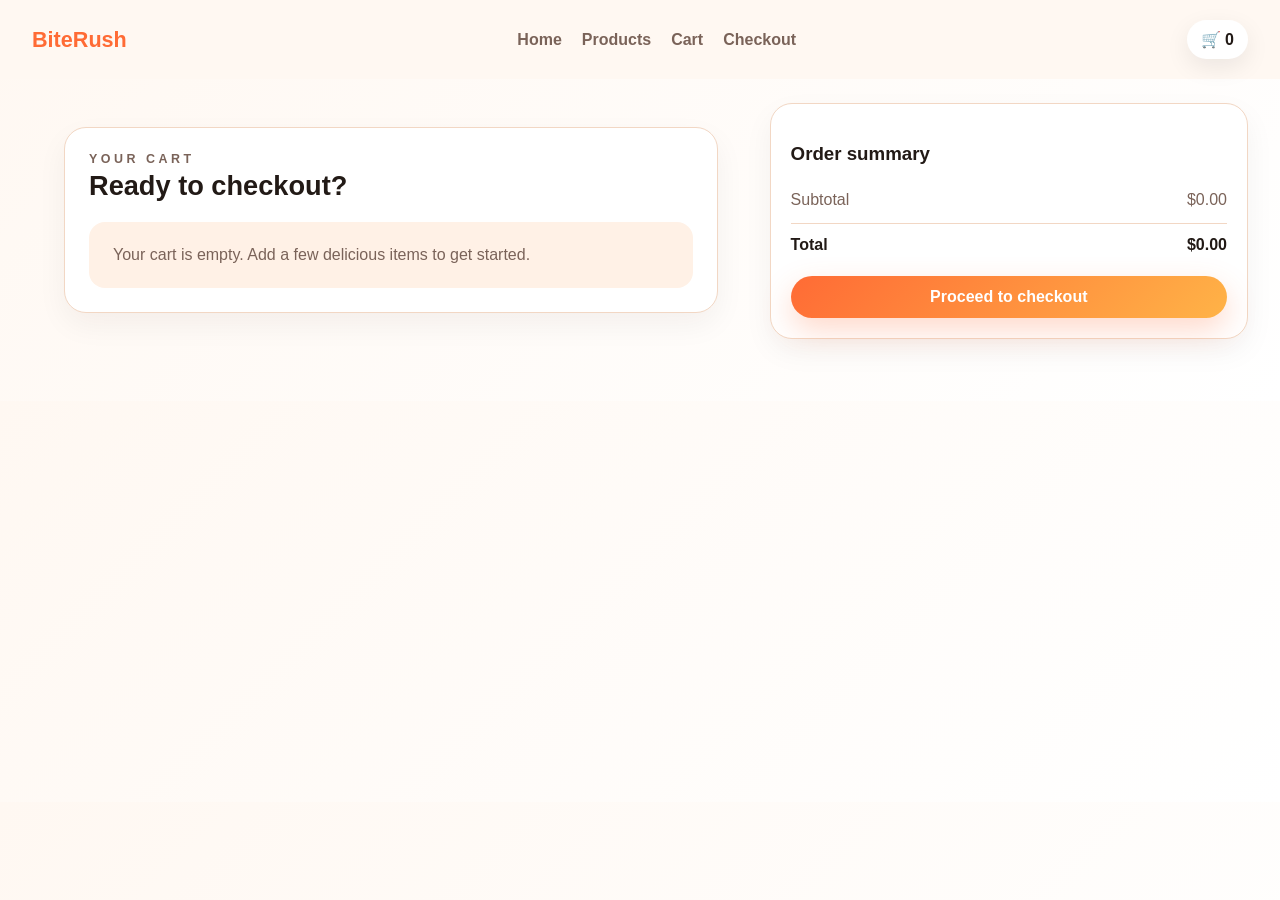
<file: food-delivery-site/cart.html>
<!DOCTYPE html>
<html lang="en">
  <head>
    <meta charset="UTF-8" />
    <meta name="viewport" content="width=device-width, initial-scale=1.0" />
    <title>Cart | BiteRush</title>
    <link rel="stylesheet" href="styles.css" />
  </head>
  <body>
    <header class="topbar">
      <a class="brand" href="index.html">BiteRush</a>
      <nav class="nav-links">
        <a href="index.html">Home</a>
        <a href="products.html">Products</a>
        <a href="cart.html">Cart</a>
        <a href="checkout.html">Checkout</a>
      </nav>
      <a class="cart-pill" href="cart.html">🛒 <span id="cart-count">0</span></a>
    </header>

    <main class="page-shell cart-layout">
      <section class="section-block">
        <div class="section-heading">
          <p class="eyebrow">Your cart</p>
          <h2>Ready to checkout?</h2>
        </div>
        <div id="cart-items" class="cart-list"></div>
      </section>

      <aside class="summary-card">
        <h3>Order summary</h3>
        <div id="cart-summary"></div>
        <a class="btn btn-primary full-width" href="checkout.html">Proceed to checkout</a>
      </aside>
    </main>

    <script src="script.js"></script>
  </body>
</html>
</file>
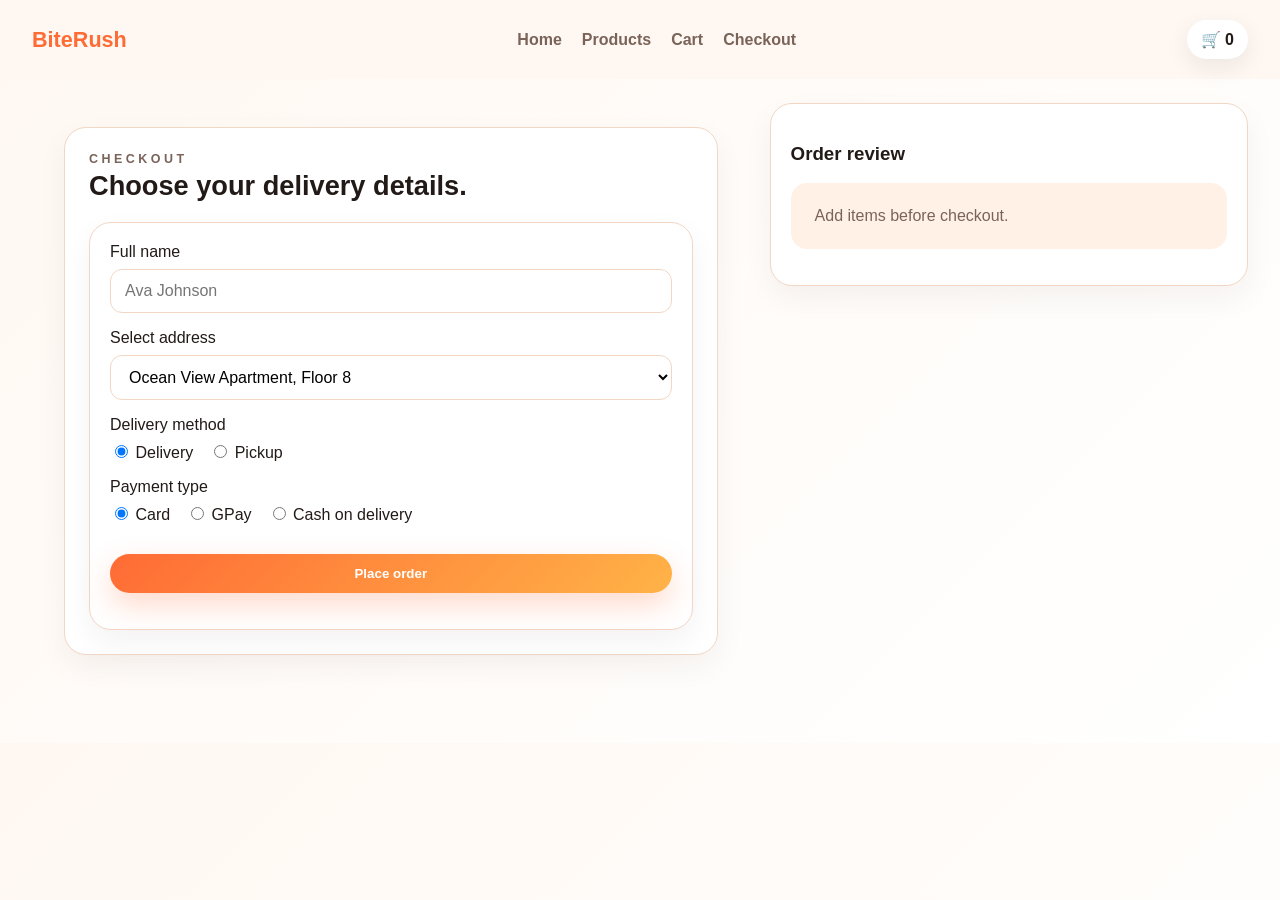
<file: food-delivery-site/checkout.html>
<!DOCTYPE html>
<html lang="en">
  <head>
    <meta charset="UTF-8" />
    <meta name="viewport" content="width=device-width, initial-scale=1.0" />
    <title>Checkout | BiteRush</title>
    <link rel="stylesheet" href="styles.css" />
  </head>
  <body>
    <header class="topbar">
      <a class="brand" href="index.html">BiteRush</a>
      <nav class="nav-links">
        <a href="index.html">Home</a>
        <a href="products.html">Products</a>
        <a href="cart.html">Cart</a>
        <a href="checkout.html">Checkout</a>
      </nav>
      <a class="cart-pill" href="cart.html">🛒 <span id="cart-count">0</span></a>
    </header>

    <main class="page-shell checkout-layout">
      <section class="section-block">
        <div class="section-heading">
          <p class="eyebrow">Checkout</p>
          <h2>Choose your delivery details.</h2>
        </div>

        <form id="checkout-form" class="checkout-form">
          <div class="field-group">
            <label for="name">Full name</label>
            <input id="name" name="name" type="text" placeholder="Ava Johnson" required />
          </div>

          <div class="field-group">
            <label for="address">Select address</label>
            <select id="address" name="address">
              <option>Ocean View Apartment, Floor 8</option>
              <option>Green Park Residence</option>
              <option>24 River Street</option>
            </select>
          </div>

          <div class="field-group">
            <label>Delivery method</label>
            <div class="radio-row">
              <label><input type="radio" name="delivery" value="delivery" checked /> Delivery</label>
              <label><input type="radio" name="delivery" value="pickup" /> Pickup</label>
            </div>
          </div>

          <div class="field-group">
            <label>Payment type</label>
            <div class="radio-row">
              <label><input type="radio" name="payment" value="card" checked /> Card</label>
              <label><input type="radio" name="payment" value="gpay" /> GPay</label>
              <label><input type="radio" name="payment" value="cash" /> Cash on delivery</label>
            </div>
          </div>

          <button class="btn btn-primary full-width" type="submit">Place order</button>
          <p id="checkout-message" class="helper-text"></p>
        </form>
      </section>

      <aside class="summary-card">
        <h3>Order review</h3>
        <div id="checkout-summary"></div>
      </aside>
    </main>

    <script src="script.js"></script>
  </body>
</html>
</file>
<file: food-delivery-site/styles.css>
:root {
  --bg: #fff8f2;
  --surface: #ffffff;
  --surface-2: #fff1e6;
  --text: #221a16;
  --muted: #7a6359;
  --accent: #ff6b35;
  --accent-2: #ffb347;
  --success: #1c9c65;
  --border: #f2d7c4;
}

* {
  box-sizing: border-box;
}

body {
  margin: 0;
  font-family: "Inter", sans-serif;
  color: var(--text);
  background: linear-gradient(135deg, var(--bg), #fff);
}

a {
  color: inherit;
  text-decoration: none;
}

.topbar {
  display: flex;
  justify-content: space-between;
  align-items: center;
  padding: 20px 32px;
  position: sticky;
  top: 0;
  background: rgba(255, 248, 242, 0.95);
  backdrop-filter: blur(10px);
  z-index: 10;
}

.brand {
  font-size: 1.35rem;
  font-weight: 800;
  color: var(--accent);
}

.nav-links {
  display: flex;
  gap: 20px;
  color: var(--muted);
  font-weight: 600;
}

.cart-pill {
  background: var(--surface);
  padding: 10px 14px;
  border-radius: 999px;
  box-shadow: 0 8px 25px rgba(0, 0, 0, 0.08);
  font-weight: 700;
}

.hero {
  display: grid;
  grid-template-columns: 1.2fr 0.8fr;
  gap: 30px;
  padding: 48px 32px 24px;
  align-items: center;
}

.hero-copy h1 {
  font-size: clamp(2rem, 4vw, 3.4rem);
  margin: 8px 0 12px;
  line-height: 1.1;
}

.hero-copy p {
  color: var(--muted);
  font-size: 1.05rem;
  max-width: 640px;
}

.eyebrow {
  text-transform: uppercase;
  letter-spacing: 0.28em;
  font-size: 0.78rem;
  font-weight: 700;
  color: var(--accent);
  margin-bottom: 6px;
}

.hero-actions {
  display: flex;
  gap: 14px;
  margin: 24px 0 28px;
}

.btn {
  display: inline-flex;
  justify-content: center;
  align-items: center;
  border: none;
  border-radius: 999px;
  padding: 12px 18px;
  font-weight: 700;
  cursor: pointer;
  transition: transform 0.2s ease, box-shadow 0.2s ease;
}

.btn:hover {
  transform: translateY(-1px);
}

.btn-primary {
  background: linear-gradient(135deg, var(--accent), var(--accent-2));
  color: white;
  box-shadow: 0 12px 30px rgba(255, 107, 53, 0.26);
}

.btn-secondary {
  background: white;
  color: var(--text);
  border: 1px solid var(--border);
}

.hero-stats {
  display: flex;
  flex-wrap: wrap;
  gap: 18px;
}

.hero-stats div {
  background: var(--surface);
  padding: 12px 16px;
  border-radius: 16px;
  min-width: 120px;
  box-shadow: 0 8px 20px rgba(0, 0, 0, 0.06);
}

.hero-stats strong {
  display: block;
  font-size: 1rem;
}

.hero-stats span {
  color: var(--muted);
  font-size: 0.85rem;
}

.hero-card {
  background: linear-gradient(145deg, #ff6b35, #ff8e3c);
  border-radius: 28px;
  padding: 22px;
  color: white;
  box-shadow: 0 30px 60px rgba(255, 107, 53, 0.24);
}

.hero-card-content h2 {
  margin-top: 6px;
  font-size: 1.8rem;
}

.hero-card-footer {
  display: flex;
  align-items: center;
  justify-content: space-between;
  margin-top: 22px;
  font-weight: 700;
}

.feature-strip {
  display: grid;
  grid-template-columns: repeat(3, minmax(0, 1fr));
  gap: 18px;
  padding: 8px 32px 12px;
}

.feature-strip article,
.summary-card,
.section-block,
.checkout-form,
.cart-item,
.product-card {
  background: var(--surface);
  border-radius: 22px;
  border: 1px solid var(--border);
  box-shadow: 0 12px 30px rgba(34, 26, 22, 0.05);
}

.feature-strip article {
  padding: 18px;
}

.section-block {
  margin: 24px 32px 44px;
  padding: 24px;
}

.section-heading h2 {
  margin: 4px 0 8px;
  font-size: 1.7rem;
}

.section-heading p {
  color: var(--muted);
  margin: 0;
}

.product-grid {
  display: grid;
  grid-template-columns: repeat(3, minmax(0, 1fr));
  gap: 18px;
  margin-top: 20px;
}

.product-card {
  padding: 0;
  overflow: hidden;
}

.product-image {
  width: 100%;
  height: 220px;
  object-fit: cover;
  display: block;
}

.product-content {
  padding: 18px;
}

.product-card h3 {
  margin: 10px 0 6px;
}

.product-meta {
  display: flex;
  justify-content: space-between;
  align-items: center;
  margin-top: 16px;
}

.price {
  font-weight: 800;
  color: var(--accent);
}

.page-shell {
  padding: 24px 32px 44px;
}

.cart-layout,
.checkout-layout {
  display: grid;
  grid-template-columns: 1.2fr 0.8fr;
  gap: 20px;
}

.cart-list {
  display: grid;
  gap: 14px;
  margin-top: 20px;
}

.cart-item {
  padding: 16px;
  display: flex;
  justify-content: space-between;
  align-items: center;
  gap: 12px;
}

.cart-actions {
  display: flex;
  gap: 10px;
  align-items: center;
}

.qty-btn {
  border: 1px solid var(--border);
  background: var(--surface-2);
  border-radius: 50%;
  width: 32px;
  height: 32px;
  cursor: pointer;
  font-weight: 700;
}

.summary-card {
  padding: 20px;
  align-self: start;
  position: sticky;
  top: 90px;
}

.summary-row {
  display: flex;
  justify-content: space-between;
  padding: 8px 0;
  color: var(--muted);
}

.summary-row.total {
  font-weight: 800;
  color: var(--text);
  border-top: 1px solid var(--border);
  margin-top: 6px;
  padding-top: 12px;
}

.full-width {
  width: 100%;
  margin-top: 14px;
}

.checkout-form {
  padding: 20px;
  margin-top: 20px;
}

.field-group {
  display: flex;
  flex-direction: column;
  gap: 8px;
  margin-bottom: 16px;
}

input,
select {
  border: 1px solid var(--border);
  border-radius: 12px;
  padding: 12px 14px;
  font: inherit;
  background: #fff;
}

.radio-row {
  display: flex;
  gap: 16px;
  flex-wrap: wrap;
}

.helper-text {
  color: var(--success);
  font-weight: 600;
  margin-top: 10px;
}

.empty-state {
  padding: 24px;
  color: var(--muted);
  background: var(--surface-2);
  border-radius: 16px;
}

@media (max-width: 900px) {
  .hero,
  .cart-layout,
  .checkout-layout,
  .product-grid,
  .feature-strip {
    grid-template-columns: 1fr;
  }

  .hero {
    padding-top: 24px;
  }

  .summary-card {
    position: static;
  }
}

@media (max-width: 640px) {
  .topbar {
    flex-wrap: wrap;
    gap: 12px;
    padding: 16px 20px;
  }

  .nav-links {
    width: 100%;
    justify-content: space-between;
  }

  .hero,
  .page-shell,
  .section-block {
    padding-left: 20px;
    padding-right: 20px;
  }
}
</file>
